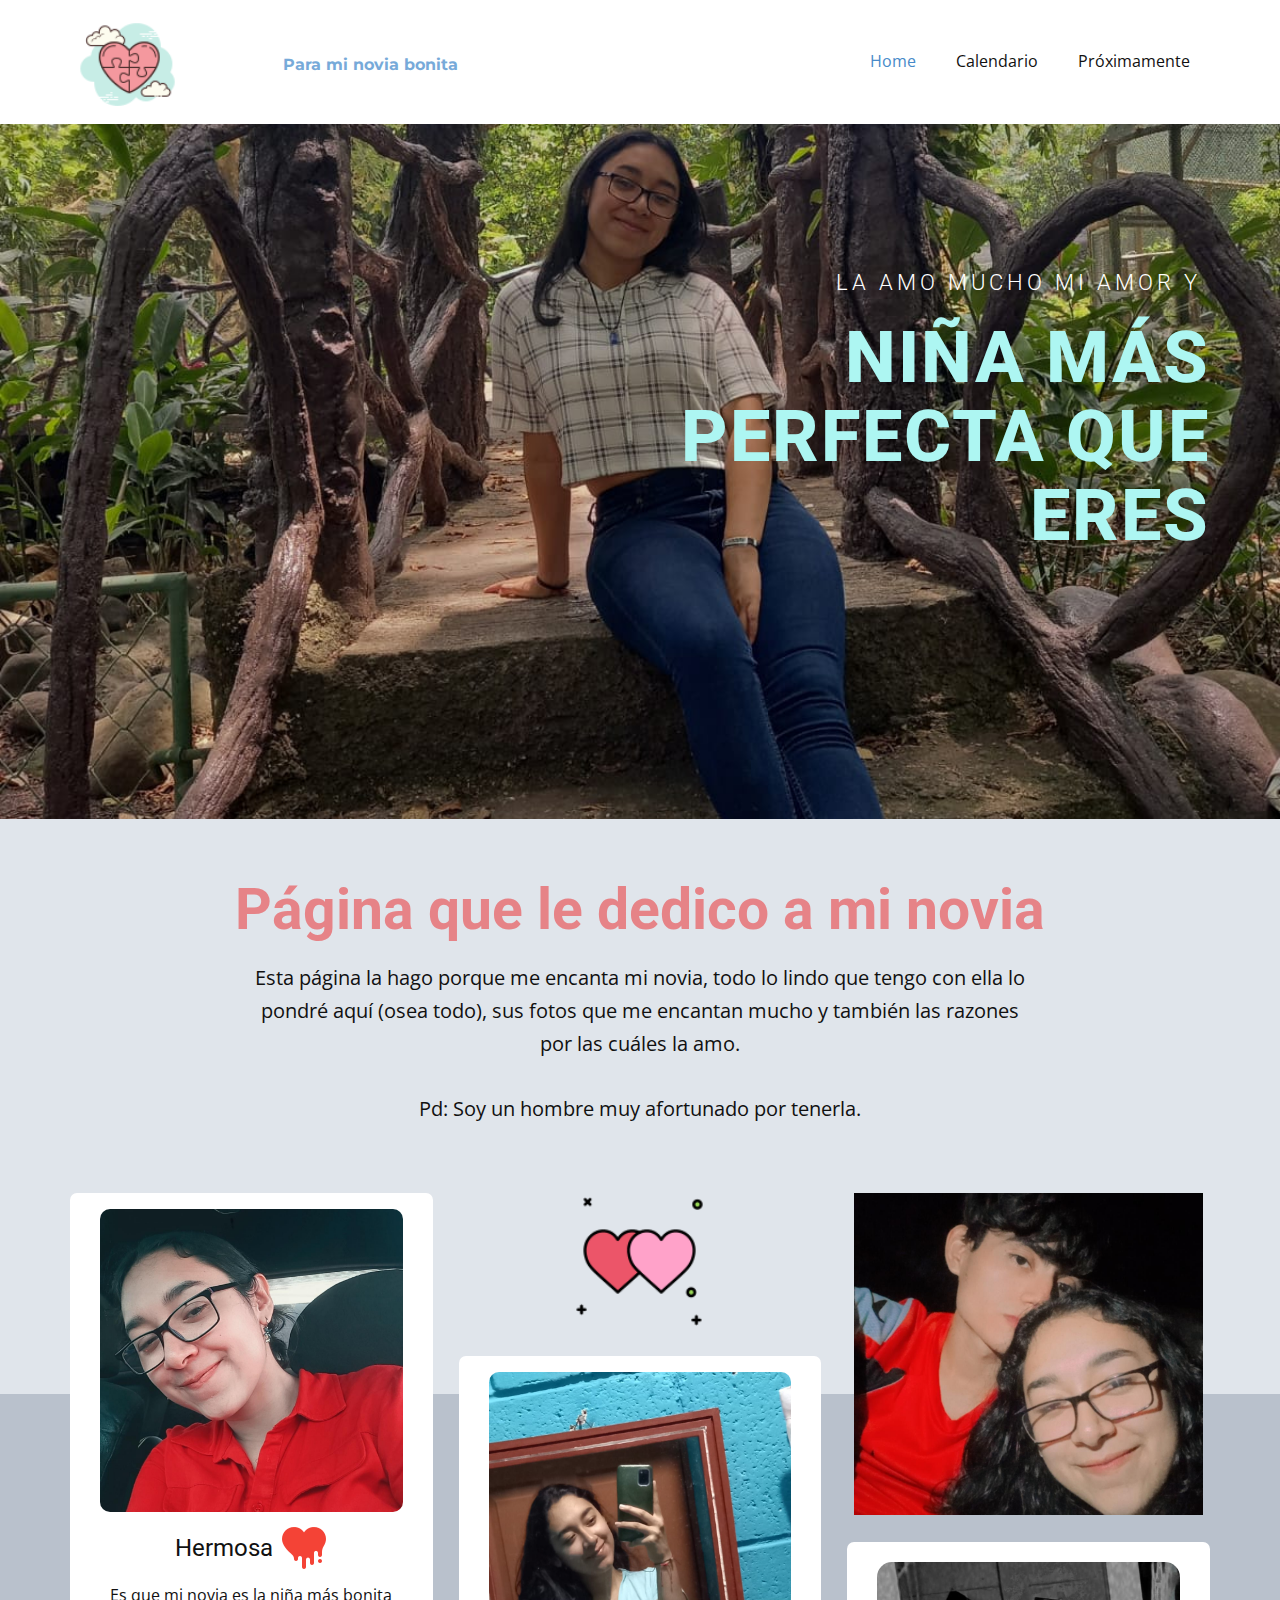
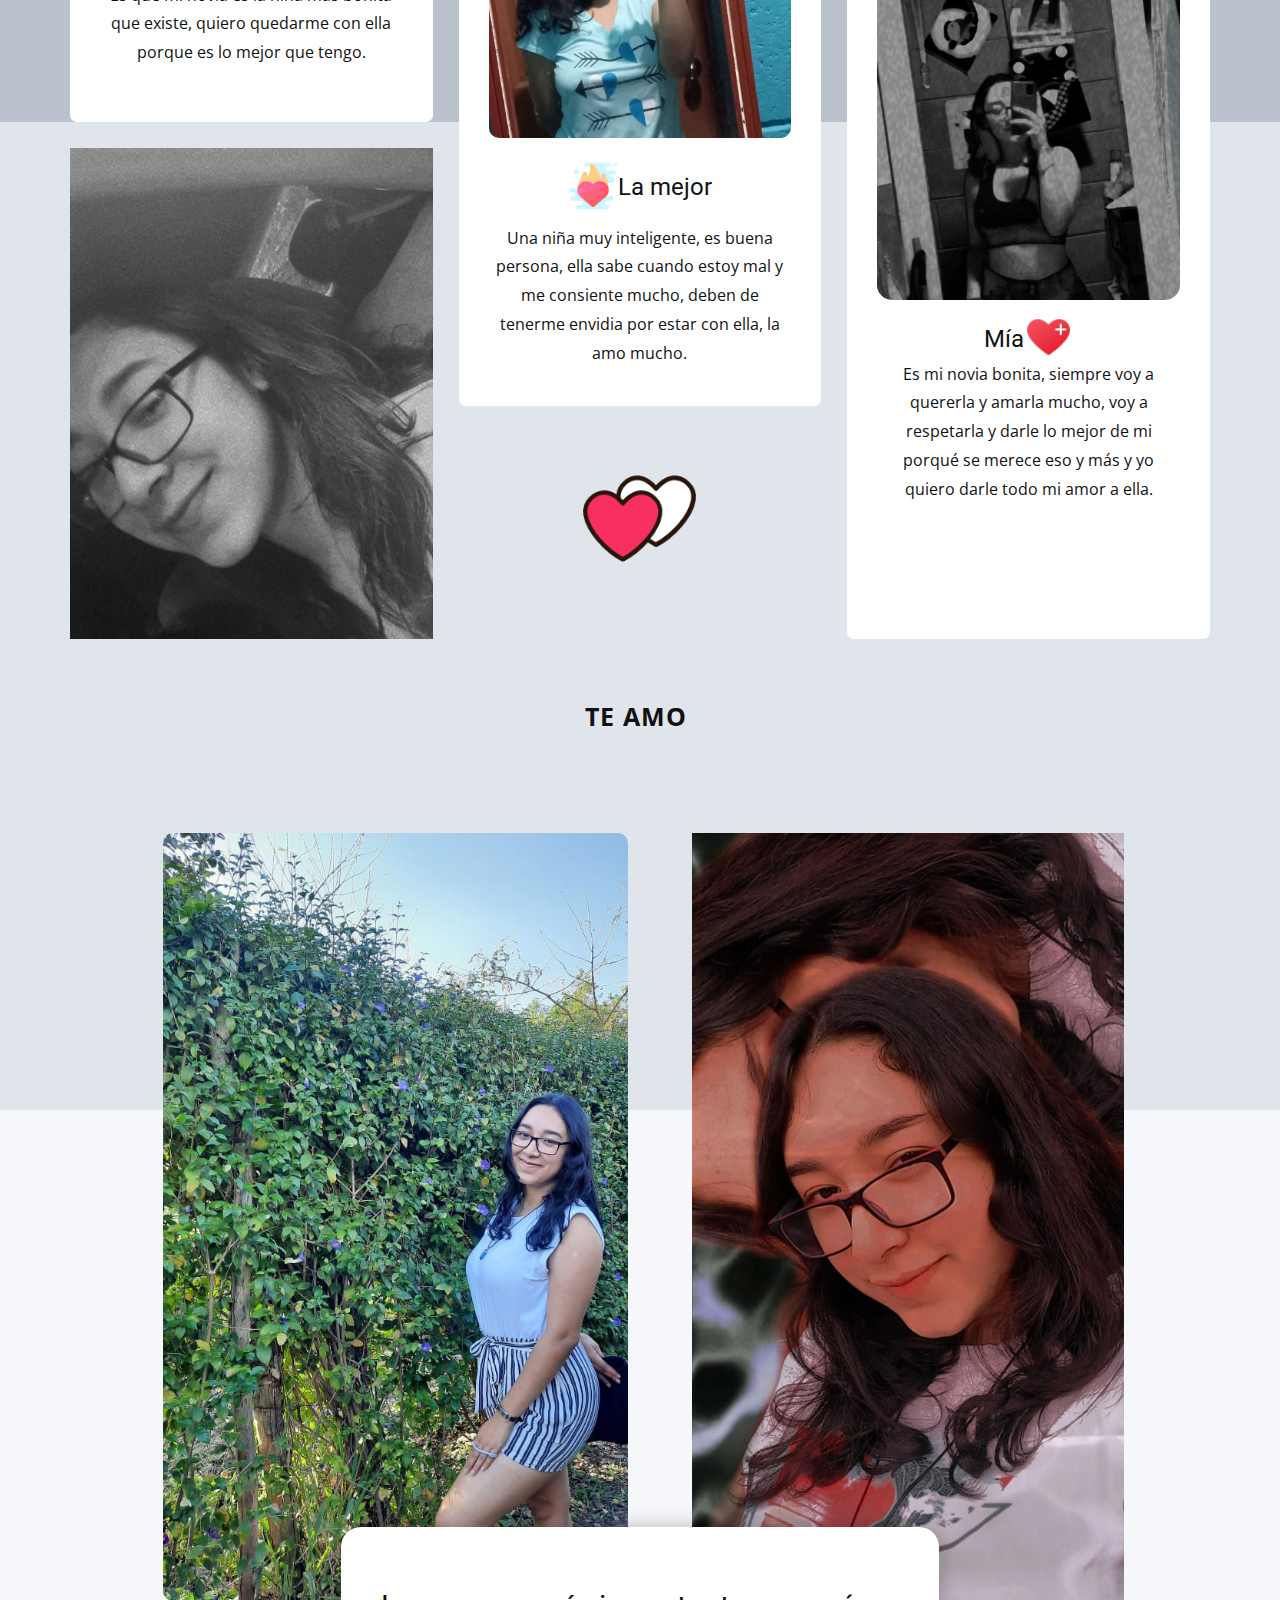
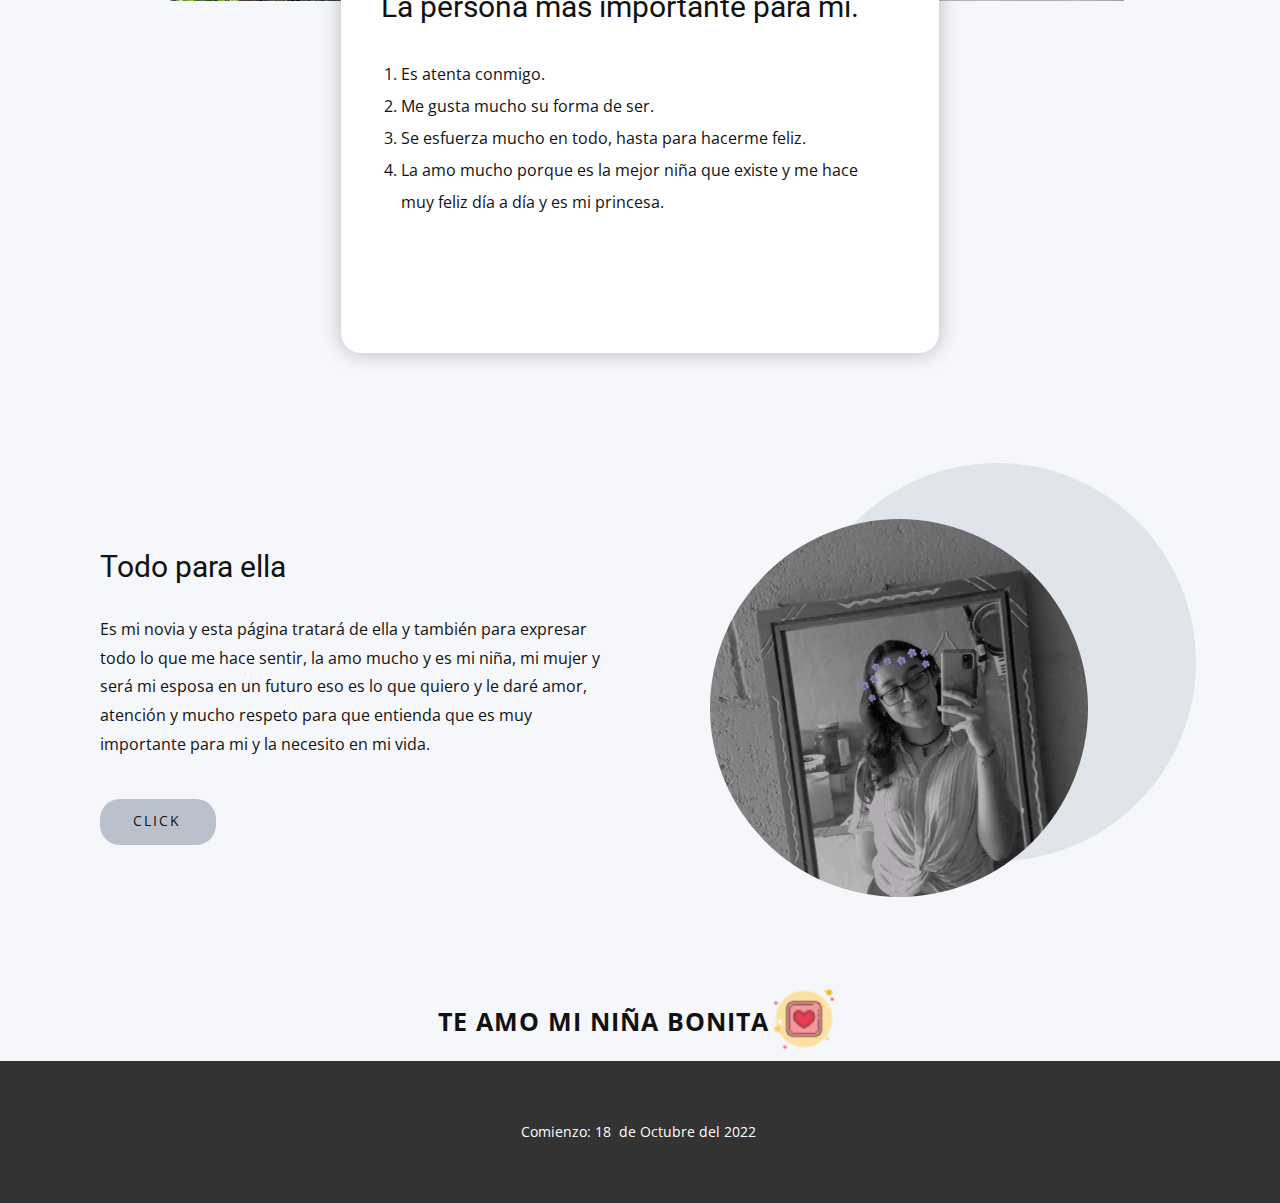
<file: index.html>
<!DOCTYPE html>
<html style="font-size: 16px;" lang="es"><head>
    <meta name="viewport" content="width=device-width, initial-scale=1.0">
    <meta charset="utf-8">
    <meta name="keywords" content="Cat Stories, News, Tips &amp;amp; Tricks, Página que le dedico a mi novia, ​Thinking of getting a cat?, ​Get the greatest stories right in your mailbox">
    <meta name="description" content="">
    <title>Home</title>
    <link rel="stylesheet" href="nicepage.css" media="screen">
<link rel="stylesheet" href="Home.css" media="screen">
    <script class="u-script" type="text/javascript" src="jquery.js" defer=""></script>
    <script class="u-script" type="text/javascript" src="nicepage.js" defer=""></script>
    <meta name="generator" content="Nicepage 5.0.7, nicepage.com">
    <link id="u-theme-google-font" rel="stylesheet" href="https://fonts.googleapis.com/css?family=Roboto:100,100i,300,300i,400,400i,500,500i,700,700i,900,900i|Open+Sans:300,300i,400,400i,500,500i,600,600i,700,700i,800,800i">
    <link id="u-page-google-font" rel="stylesheet" href="https://fonts.googleapis.com/css?family=Montserrat:100,100i,200,200i,300,300i,400,400i,500,500i,600,600i,700,700i,800,800i,900,900i">
    
    
    
    
    
    <script type="application/ld+json">{
		"@context": "http://schema.org",
		"@type": "Organization",
		"name": "",
		"logo": "images/heart_puzzle_100px.png"
}</script>
    <meta name="theme-color" content="#478ac9">
    <meta property="og:title" content="Home">
    <meta property="og:type" content="website">
  </head>
  <body data-home-page="Home.html" data-home-page-title="Home" class="u-body u-xl-mode" data-lang="es"><header class="u-clearfix u-header u-header" id="sec-3e93"><div class="u-clearfix u-sheet u-sheet-1">
        <a href="https://nicepage.com" class="u-image u-logo u-image-1" data-image-width="100" data-image-height="100">
          <img src="images/heart_puzzle_100px.png" class="u-logo-image u-logo-image-1">
        </a>
        <nav class="u-menu u-menu-one-level u-offcanvas u-menu-1">
          <div class="menu-collapse" style="font-size: 1rem; letter-spacing: 0px;">
            <a class="u-button-style u-custom-left-right-menu-spacing u-custom-padding-bottom u-custom-top-bottom-menu-spacing u-nav-link u-text-active-palette-1-base u-text-hover-palette-2-base" href="#">
              <svg class="u-svg-link" viewBox="0 0 24 24"><use xmlns:xlink="http://www.w3.org/1999/xlink" xlink:href="#menu-hamburger"></use></svg>
              <svg class="u-svg-content" version="1.1" id="menu-hamburger" viewBox="0 0 16 16" x="0px" y="0px" xmlns:xlink="http://www.w3.org/1999/xlink" xmlns="http://www.w3.org/2000/svg"><g><rect y="1" width="16" height="2"></rect><rect y="7" width="16" height="2"></rect><rect y="13" width="16" height="2"></rect>
</g></svg>
            </a>
          </div>
          <div class="u-custom-menu u-nav-container">
            <ul class="u-nav u-unstyled u-nav-1"><li class="u-nav-item"><a class="u-button-style u-nav-link u-text-active-palette-1-base u-text-hover-palette-2-base" href="Home.html" style="padding: 10px 20px;">Home</a>
</li><li class="u-nav-item"><a class="u-button-style u-nav-link u-text-active-palette-1-base u-text-hover-palette-2-base" href="Calendario.html" style="padding: 10px 20px;">Calendario</a>
</li><li class="u-nav-item"><a class="u-button-style u-nav-link u-text-active-palette-1-base u-text-hover-palette-2-base" href="Próximamente.html" style="padding: 10px 20px;">Próximamente</a>
</li></ul>
          </div>
          <div class="u-custom-menu u-nav-container-collapse">
            <div class="u-black u-container-style u-inner-container-layout u-opacity u-opacity-95 u-sidenav">
              <div class="u-inner-container-layout u-sidenav-overflow">
                <div class="u-menu-close"></div>
                <ul class="u-align-center u-nav u-popupmenu-items u-unstyled u-nav-2"><li class="u-nav-item"><a class="u-button-style u-nav-link" href="Home.html">Home</a>
</li><li class="u-nav-item"><a class="u-button-style u-nav-link" href="Calendario.html">Calendario</a>
</li><li class="u-nav-item"><a class="u-button-style u-nav-link" href="Próximamente.html">Próximamente</a>
</li></ul>
              </div>
            </div>
            <div class="u-black u-menu-overlay u-opacity u-opacity-70"></div>
          </div>
        </nav>
        <p class="u-align-left u-custom-font u-font-montserrat u-text u-text-palette-1-light-1 u-text-1" style="text-align: right">Para mi novia bonita</p>
      </div></header>
    <section class="u-align-right u-clearfix u-image u-section-1" id="carousel_24ab" data-image-width="1200" data-image-height="1600">
      <div class="u-clearfix u-sheet u-sheet-1">
        <h5 class="u-text u-text-body-alt-color u-text-1">La amo mucho mi amor y&nbsp;</h5>
        <h1 class="u-text u-text-palette-4-light-2 u-text-2">niña más perfecta que eres</h1>
      </div>
    </section>
    <section class="u-align-center u-clearfix u-palette-5-light-2 u-section-2" id="carousel_85f7">
      <h2 class="u-align-center u-text u-text-default-lg u-text-default-xl u-text-palette-2-light-1 u-text-1">Página que le dedico a mi novia</h2>
      <p class="u-align-center u-text u-text-2"> Esta página la hago porque me encanta mi novia, todo lo lindo que tengo con ella lo pondré aquí (osea todo), sus fotos que me encantan mucho y también las razones por las cuáles la amo.<br>
        <br>Pd: Soy un hombre muy afortunado por tenerla.
      </p>
      <div class="u-expanded-width u-palette-5-base u-shape u-shape-rectangle u-shape-1"></div>
      <div class="u-clearfix u-gutter-26 u-layout-wrap u-layout-wrap-1">
        <div class="u-gutter-0 u-layout">
          <div class="u-layout-row">
            <div class="u-size-20 u-size-30-md">
              <div class="u-layout-col">
                <div class="u-align-center u-container-style u-layout-cell u-radius-20 u-shape-round u-size-30 u-white u-layout-cell-1">
                  <div class="u-container-layout u-container-layout-1">
                    <img class="u-expanded-width u-image u-image-round u-radius-10 u-image-1" src="images/IMG-20221115-WA0013.jpg" data-image-width="1080" data-image-height="1920">
                    <img class="u-image u-image-contain u-image-default u-preserve-proportions u-image-2" src="images/icons8_melting_heart_48px.png" alt="" data-image-width="48" data-image-height="48">
                    <h4 class="u-text u-text-default u-text-3">Hermosa</h4>
                    <p class="u-text u-text-4">Es que mi novia es la niña más bonita que existe, quiero quedarme con ella porque es lo mejor que tengo.</p>
                  </div>
                </div>
                <div class="u-container-style u-hidden-sm u-hidden-xs u-image u-layout-cell u-size-30 u-image-3" data-image-width="899" data-image-height="1599">
                  <div class="u-container-layout u-container-layout-2"></div>
                </div>
              </div>
            </div>
            <div class="u-size-20 u-size-30-md">
              <div class="u-layout-col">
                <div class="u-container-style u-hidden-sm u-hidden-xs u-layout-cell u-size-20 u-layout-cell-3">
                  <div class="u-container-layout u-valign-middle u-container-layout-3"><span class="u-file-icon u-icon u-icon-1"><img src="images/2545492.png" alt=""></span>
                  </div>
                </div>
                <div class="u-align-center u-container-style u-layout-cell u-radius-20 u-shape-round u-size-20 u-white u-layout-cell-4">
                  <div class="u-container-layout u-container-layout-4">
                    <img class="u-expanded-width u-image u-image-round u-radius-10 u-image-4" src="images/IMG-20221201-WA0037.jpg" data-image-width="900" data-image-height="1600">
                    <img class="u-image u-image-contain u-image-default u-preserve-proportions u-image-5" src="images/icons8_fire_heart_64px.png" alt="" data-image-width="64" data-image-height="64">
                    <h4 class="u-text u-text-default u-text-5">La mejor</h4>
                    <p class="u-text u-text-6">Una niña muy inteligente, es buena persona, ella sabe cuando estoy mal y me consiente mucho, deben de tenerme envidia por estar con ella, la amo mucho.</p>
                  </div>
                </div>
                <div class="u-container-style u-hidden-md u-hidden-sm u-hidden-xs u-layout-cell u-size-20 u-layout-cell-5">
                  <div class="u-container-layout u-valign-top u-container-layout-5"><span class="u-file-icon u-icon u-icon-2"><img src="images/766583.png" alt=""></span>
                  </div>
                </div>
              </div>
            </div>
            <div class="u-size-20 u-size-60-md">
              <div class="u-layout-col">
                <div class="u-container-style u-hidden-md u-hidden-sm u-hidden-xs u-layout-cell u-size-30 u-layout-cell-6">
                  <div class="u-container-layout u-container-layout-6">
                    <img class="u-expanded-width u-image u-image-6" src="images/IMG-20221104-WA0022.jpg" data-image-width="1080" data-image-height="1920">
                  </div>
                </div>
                <div class="u-align-center u-container-style u-layout-cell u-radius-20 u-shape-round u-size-30 u-white u-layout-cell-7">
                  <div class="u-container-layout u-container-layout-7">
                    <img class="u-expanded-width u-image u-image-round u-radius-15 u-image-7" src="images/IMG-20221202-WA0005.jpg" data-image-width="899" data-image-height="1599">
                    <img class="u-image u-image-contain u-image-default u-preserve-proportions u-image-8" src="images/icons8_heart_plus_48px.png" alt="" data-image-width="48" data-image-height="48">
                    <h4 class="u-text u-text-default u-text-7">Mía</h4>
                    <p class="u-text u-text-8">Es mi novia bonita, siempre voy a quererla y amarla mucho, voy a respetarla y darle lo mejor de mi porqué se merece eso y más y yo quiero darle todo mi amor a ella.</p>
                  </div>
                </div>
              </div>
            </div>
          </div>
        </div>
      </div>
      <p class="u-align-center u-text u-text-default u-text-9">TE AMO&nbsp;</p>
    </section>
    <section class="u-clearfix u-palette-5-light-3 u-section-3" id="carousel_71ef">
      <div class="u-expanded-width u-palette-5-light-2 u-shape u-shape-rectangle u-shape-1"></div>
      <img class="u-image u-image-contain u-image-round u-radius-20 u-image-1" src="images/IMG-20221113-WA0036.jpg" alt="" data-image-width="720" data-image-height="1280">
      <img class="u-image u-image-round u-radius-10 u-image-2" src="images/IMG-20221021-WA0036.jpg" alt="" data-image-width="750" data-image-height="1000">
      <div class="u-align-left u-container-align-left u-container-style u-group u-radius-20 u-shape-round u-white u-group-1">
        <div class="u-container-layout u-container-layout-1">
          <h3 class="u-align-left u-text u-text-1">La persona más importante para mí.</h3>
          <ol class="u-align-left u-text u-text-2">
            <li>Es atenta conmigo.</li>
            <li>Me gusta mucho su forma de ser.</li>
            <li>Se esfuerza mucho en todo, hasta para hacerme feliz.</li>
            <li>La amo mucho porque es la mejor niña que existe y me hace muy feliz día a día y es mi princesa.</li>
          </ol>
        </div>
      </div>
    </section>
    <section class="u-align-center u-clearfix u-palette-5-light-3 u-section-4" id="carousel_0245">
      <div class="u-clearfix u-sheet u-sheet-1">
        <div class="u-clearfix u-expanded-width u-layout-wrap u-layout-wrap-1">
          <div class="u-layout">
            <div class="u-layout-row">
              <div class="u-container-align-left u-container-style u-layout-cell u-left-cell u-size-30 u-layout-cell-1">
                <div class="u-container-layout u-container-layout-1">
                  <h3 class="u-align-left u-text u-text-1">Todo para ella</h3>
                  <p class="u-align-left u-text u-text-2">Es mi novia y esta página tratará de ella y también para expresar todo lo que me hace sentir, la amo mucho y es mi niña, mi mujer y será mi esposa en un futuro eso es lo que quiero y le daré amor, atención y mucho respeto para que entienda que es muy importante para mi y la necesito en mi vida.</p>
                  <a href="https://www.youtube.com/watch?v=Bzzi9-OjQNU" class="u-active-palette-5-light-1 u-align-left u-border-none u-btn u-btn-round u-button-style u-hover-palette-5-light-1 u-palette-5-base u-radius-20 u-btn-1" target="_blank">Click</a>
                </div>
              </div>
              <div class="u-container-style u-layout-cell u-right-cell u-size-30 u-layout-cell-2">
                <div class="u-container-layout u-container-layout-2">
                  <div class="u-palette-5-light-2 u-shape u-shape-circle u-shape-1"></div>
                  <div alt="" class="u-image u-image-circle u-image-1" data-image-width="899" data-image-height="1599"></div>
                </div>
              </div>
            </div>
          </div>
        </div>
        <img class="u-image u-image-contain u-image-default u-preserve-proportions u-image-2" src="images/icons8_love_50px.png" alt="" data-image-width="50" data-image-height="50">
        <p class="u-align-center u-text u-text-default u-text-3">TE AMO MI NIÑA BONITA&nbsp;</p>
      </div>
    </section>
    
    
    <footer class="u-align-center u-clearfix u-footer u-grey-80 u-footer" id="sec-2474"><div class="u-clearfix u-sheet u-sheet-1">
        <p class="u-small-text u-text u-text-variant u-text-1">Comienzo: 18&nbsp; de Octubre del 2022&nbsp;</p>
      </div></footer>
	  
</body></html>
</file>
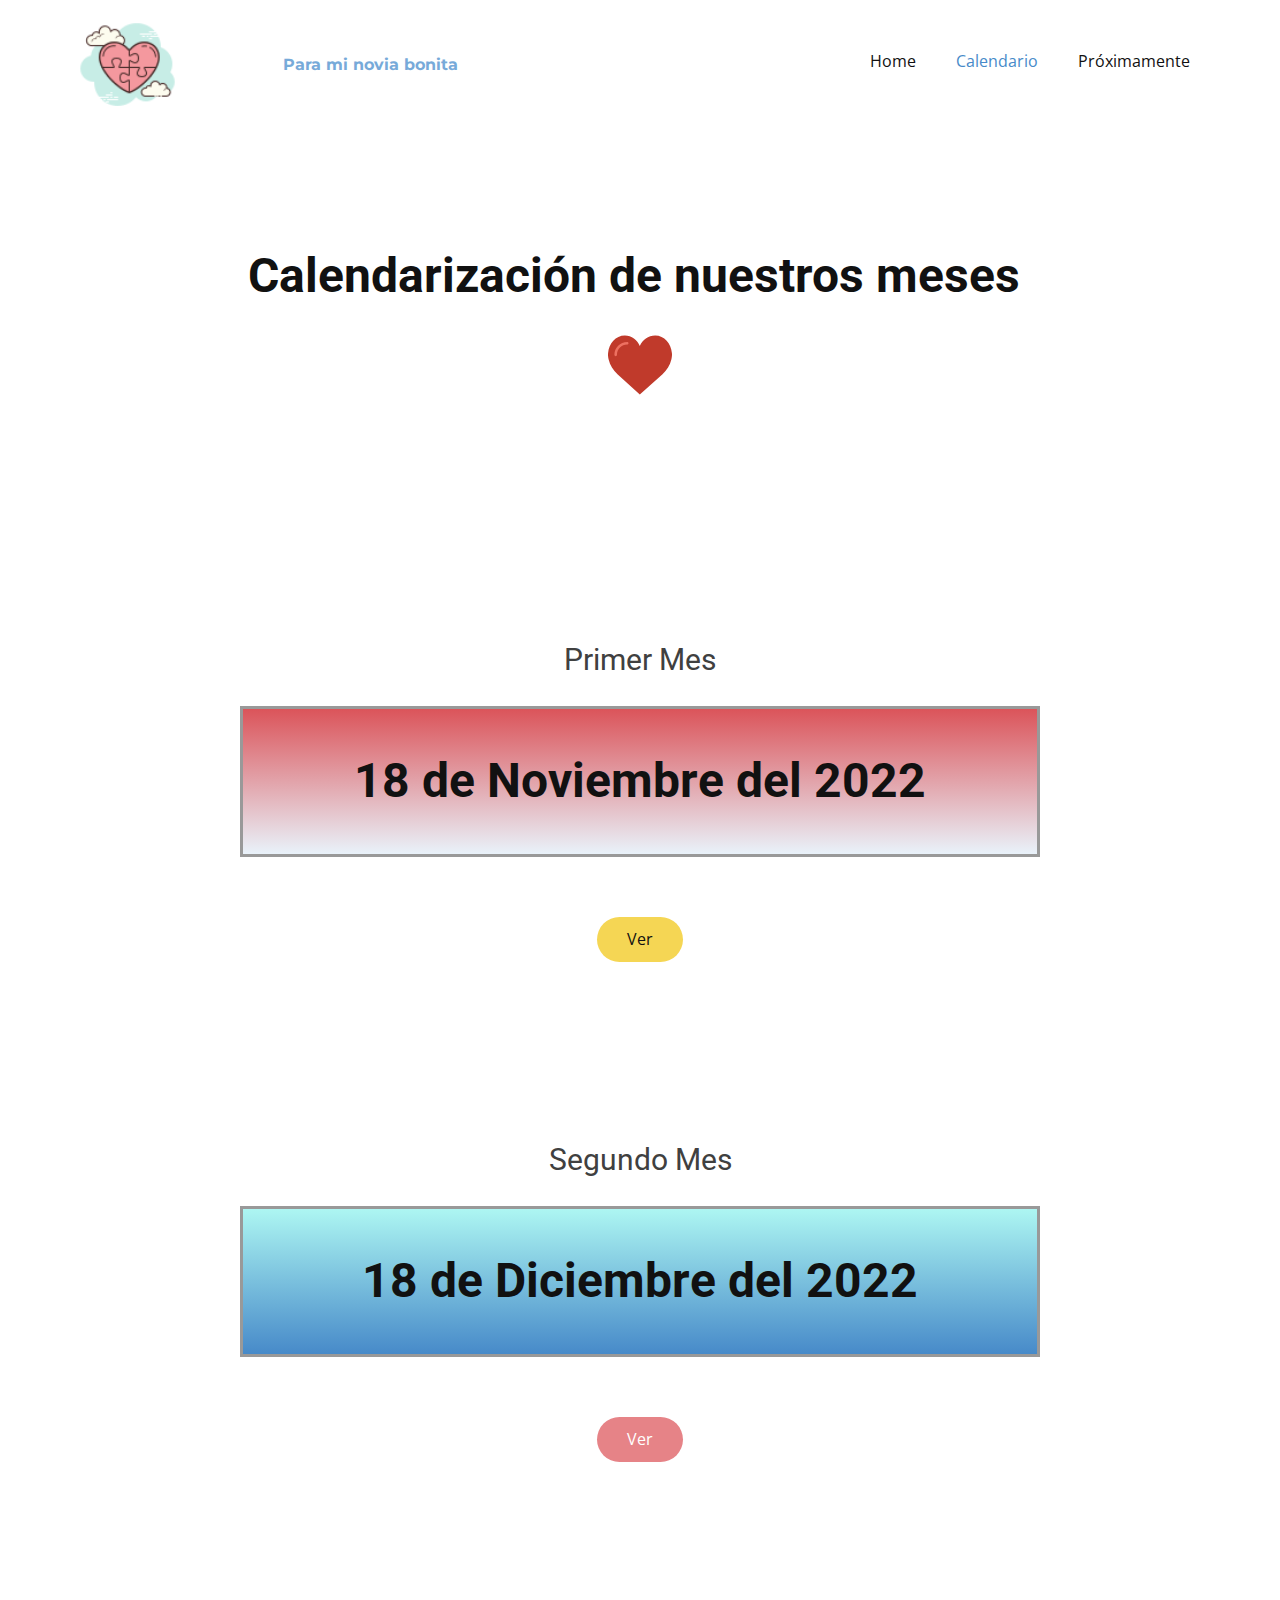
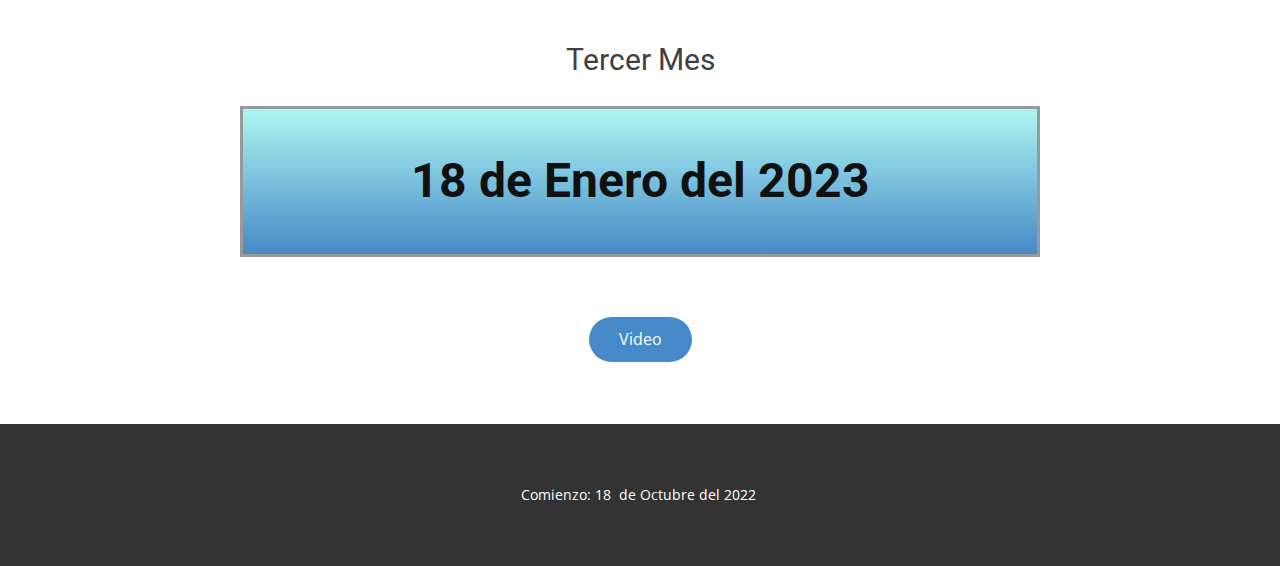
<file: Calendario.html>
<!DOCTYPE html>
<html style="font-size: 16px;" lang="es"><head>
    <meta name="viewport" content="width=device-width, initial-scale=1.0">
    <meta charset="utf-8">
    <meta name="keywords" content="Calendarización&nbsp;de nuestros meses, 18 de Noviembre del 2022, 18 de Diciembre del 2022">
    <meta name="description" content="">
    <title>Calendario</title>
    <link rel="stylesheet" href="nicepage.css" media="screen">
<link rel="stylesheet" href="Calendario.css" media="screen">
    <script class="u-script" type="text/javascript" src="jquery.js" defer=""></script>
    <script class="u-script" type="text/javascript" src="nicepage.js" defer=""></script>
    <meta name="generator" content="Nicepage 5.0.7, nicepage.com">
    <link id="u-theme-google-font" rel="stylesheet" href="https://fonts.googleapis.com/css?family=Roboto:100,100i,300,300i,400,400i,500,500i,700,700i,900,900i|Open+Sans:300,300i,400,400i,500,500i,600,600i,700,700i,800,800i">
    <link id="u-page-google-font" rel="stylesheet" href="https://fonts.googleapis.com/css?family=Montserrat:100,100i,200,200i,300,300i,400,400i,500,500i,600,600i,700,700i,800,800i,900,900i">
    
    
    
    
    <script type="application/ld+json">{
		"@context": "http://schema.org",
		"@type": "Organization",
		"name": "",
		"logo": "images/heart_puzzle_100px.png"
}</script>
    <meta name="theme-color" content="#478ac9">
    <meta property="og:title" content="Calendario">
    <meta property="og:type" content="website">
  </head>
  <body class="u-body u-xl-mode" data-lang="es"><header class="u-clearfix u-header u-header" id="sec-3e93"><div class="u-clearfix u-sheet u-sheet-1">
        <a href="https://nicepage.com" class="u-image u-logo u-image-1" data-image-width="100" data-image-height="100">
          <img src="images/heart_puzzle_100px.png" class="u-logo-image u-logo-image-1">
        </a>
        <nav class="u-menu u-menu-one-level u-offcanvas u-menu-1">
          <div class="menu-collapse" style="font-size: 1rem; letter-spacing: 0px;">
            <a class="u-button-style u-custom-left-right-menu-spacing u-custom-padding-bottom u-custom-top-bottom-menu-spacing u-nav-link u-text-active-palette-1-base u-text-hover-palette-2-base" href="#">
              <svg class="u-svg-link" viewBox="0 0 24 24"><use xmlns:xlink="http://www.w3.org/1999/xlink" xlink:href="#menu-hamburger"></use></svg>
              <svg class="u-svg-content" version="1.1" id="menu-hamburger" viewBox="0 0 16 16" x="0px" y="0px" xmlns:xlink="http://www.w3.org/1999/xlink" xmlns="http://www.w3.org/2000/svg"><g><rect y="1" width="16" height="2"></rect><rect y="7" width="16" height="2"></rect><rect y="13" width="16" height="2"></rect>
</g></svg>
            </a>
          </div>
          <div class="u-custom-menu u-nav-container">
            <ul class="u-nav u-unstyled u-nav-1"><li class="u-nav-item"><a class="u-button-style u-nav-link u-text-active-palette-1-base u-text-hover-palette-2-base" href="Home.html" style="padding: 10px 20px;">Home</a>
</li><li class="u-nav-item"><a class="u-button-style u-nav-link u-text-active-palette-1-base u-text-hover-palette-2-base" href="Calendario.html" style="padding: 10px 20px;">Calendario</a>
</li><li class="u-nav-item"><a class="u-button-style u-nav-link u-text-active-palette-1-base u-text-hover-palette-2-base" href="Próximamente.html" style="padding: 10px 20px;">Próximamente</a>
</li></ul>
          </div>
          <div class="u-custom-menu u-nav-container-collapse">
            <div class="u-black u-container-style u-inner-container-layout u-opacity u-opacity-95 u-sidenav">
              <div class="u-inner-container-layout u-sidenav-overflow">
                <div class="u-menu-close"></div>
                <ul class="u-align-center u-nav u-popupmenu-items u-unstyled u-nav-2"><li class="u-nav-item"><a class="u-button-style u-nav-link" href="Home.html">Home</a>
</li><li class="u-nav-item"><a class="u-button-style u-nav-link" href="Calendario.html">Calendario</a>
</li><li class="u-nav-item"><a class="u-button-style u-nav-link" href="Próximamente.html">Próximamente</a>
</li></ul>
              </div>
            </div>
            <div class="u-black u-menu-overlay u-opacity u-opacity-70"></div>
          </div>
        </nav>
        <p class="u-align-left u-custom-font u-font-montserrat u-text u-text-palette-1-light-1 u-text-1" style="text-align: right">Para mi novia bonita</p>
      </div></header>
    <section class="u-clearfix u-section-1" id="sec-d84d">
      <div class="u-clearfix u-sheet u-valign-middle u-sheet-1">
      <center>
        <h1 class="u-text u-text-default u-text-1"><b>Calendarización&nbsp;</b>de nuestros meses&nbsp;
        </h1><span class="u-icon u-icon-1"><svg class="u-svg-link" preserveAspectRatio="xMidYMin slice" viewBox="0 0 50 50" style=""><use xmlns:xlink="http://www.w3.org/1999/xlink" xlink:href="#svg-7718"></use></svg><svg xmlns="http://www.w3.org/2000/svg" xmlns:xlink="http://www.w3.org/1999/xlink" version="1.1" xml:space="preserve" class="u-svg-content" viewBox="0 0 50 50" x="0px" y="0px" id="svg-7718" style="enable-background:new 0 0 50 50;"><path style="fill:#C03A2B;" d="M24.85,10.126c2.018-4.783,6.628-8.125,11.99-8.125c7.223,0,12.425,6.179,13.079,13.543
	c0,0,0.353,1.828-0.424,5.119c-1.058,4.482-3.545,8.464-6.898,11.503L24.85,48L7.402,32.165c-3.353-3.038-5.84-7.021-6.898-11.503
	c-0.777-3.291-0.424-5.119-0.424-5.119C0.734,8.179,5.936,2,13.159,2C18.522,2,22.832,5.343,24.85,10.126z"></path><path style="fill:#ED7161;" d="M6,18.078c-0.553,0-1-0.447-1-1c0-5.514,4.486-10,10-10c0.553,0,1,0.447,1,1s-0.447,1-1,1
	c-4.411,0-8,3.589-8,8C7,17.631,6.553,18.078,6,18.078z"></path></svg></span>
	 </center>
      </div>
    </section>
    <section class="u-clearfix u-section-2" id="sec-0850">
      <div class="u-clearfix u-sheet u-sheet-1">
        <h4 class="u-text u-text-default u-text-grey-75 u-text-1">Primer Mes</h4>
        <div class="u-border-3 u-border-grey-40 u-container-style u-gradient u-group u-group-1">
          <div class="u-container-layout u-valign-middle u-container-layout-1">
            <h1 class="u-align-center u-text u-text-default u-text-2">18 de Noviembre del 2022</h1>
          </div>
        </div>
	 <center>
         <a href="https://drive.google.com/file/d/1tIatfFkluvjSM6Oj4daE_q54aXI8yklh/view?usp=share_link" class="u-border-none u-btn u-btn-round u-button-style u-hover-palette-3-light-2 u-palette-3-light-1 u-radius-50 u-btn-2" target="_blank">Ver</a>
        </center>
      </div>
    </section>
    
    <section class="u-clearfix u-section-3" id="carousel_a382">
      <div class="u-clearfix u-sheet u-sheet-1">
        <h4 class="u-text u-text-default u-text-grey-75 u-text-1">Segundo Mes</h4>
        <div class="u-border-3 u-border-grey-40 u-container-style u-gradient u-group u-group-1">
          <div class="u-container-layout u-valign-middle u-container-layout-1">
            <h1 class="u-align-center u-text u-text-default u-text-2">18 de Diciembre del 2022</h1>
          </div>
        </div>
	 <center>
          <a href="https://brychell181022.github.io/" class="u-border-none u-btn u-btn-round u-button-style u-hover-palette-2-light-2 u-palette-2-light-1 u-radius-50 u-btn-2" target="_blank">Ver</a>
         </center>
      </div>
    </section>
	  
	  
	  <section class="u-clearfix u-section-3" id="carousel_a382">
      <div class="u-clearfix u-sheet u-sheet-1">
        <h4 class="u-text u-text-default u-text-grey-75 u-text-1">Tercer Mes</h4>
        <div class="u-border-3 u-border-grey-40 u-container-style u-gradient u-group u-group-1">
          <div class="u-container-layout u-valign-middle u-container-layout-1">
            <h1 class="u-align-center u-text u-text-default u-text-2">18 de Enero del 2023</h1>
          </div>
        </div>
        <center>
          <a href="https://www.youtube.com/watch?v=nDU31l02FFY" class="u-border-none u-btn u-btn-round u-button-style u-hover-palette-3-light-2 u-palette-1-light- u-radius-50 u-btn-2" target="_blank">Video</a>
         </center>
      </div>
    </section>
	  
	  
   
    <footer class="u-align-center u-clearfix u-footer u-grey-80 u-footer" id="sec-2474"><div class="u-clearfix u-sheet u-sheet-1">
        <p class="u-small-text u-text u-text-variant u-text-1">Comienzo: 18&nbsp; de Octubre del 2022&nbsp;</p>
      </div></footer>

</body></html>
</file>
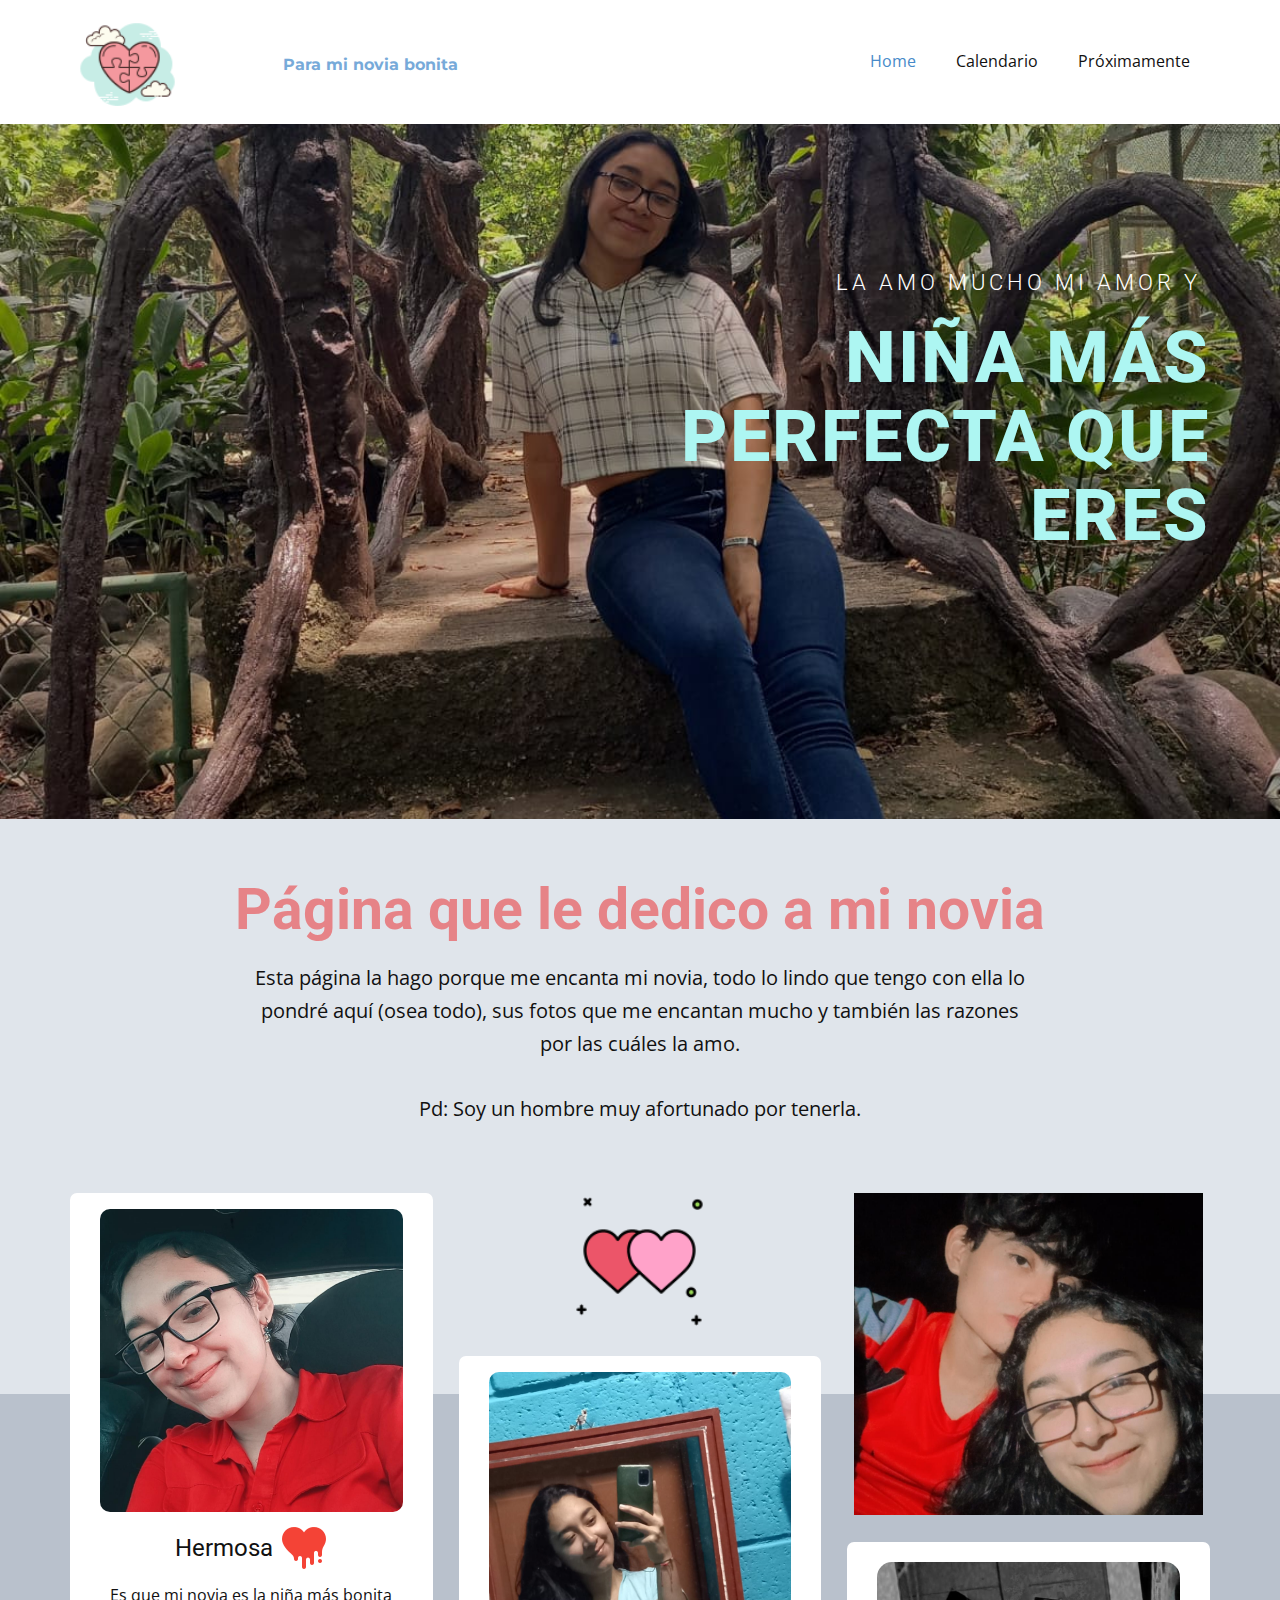
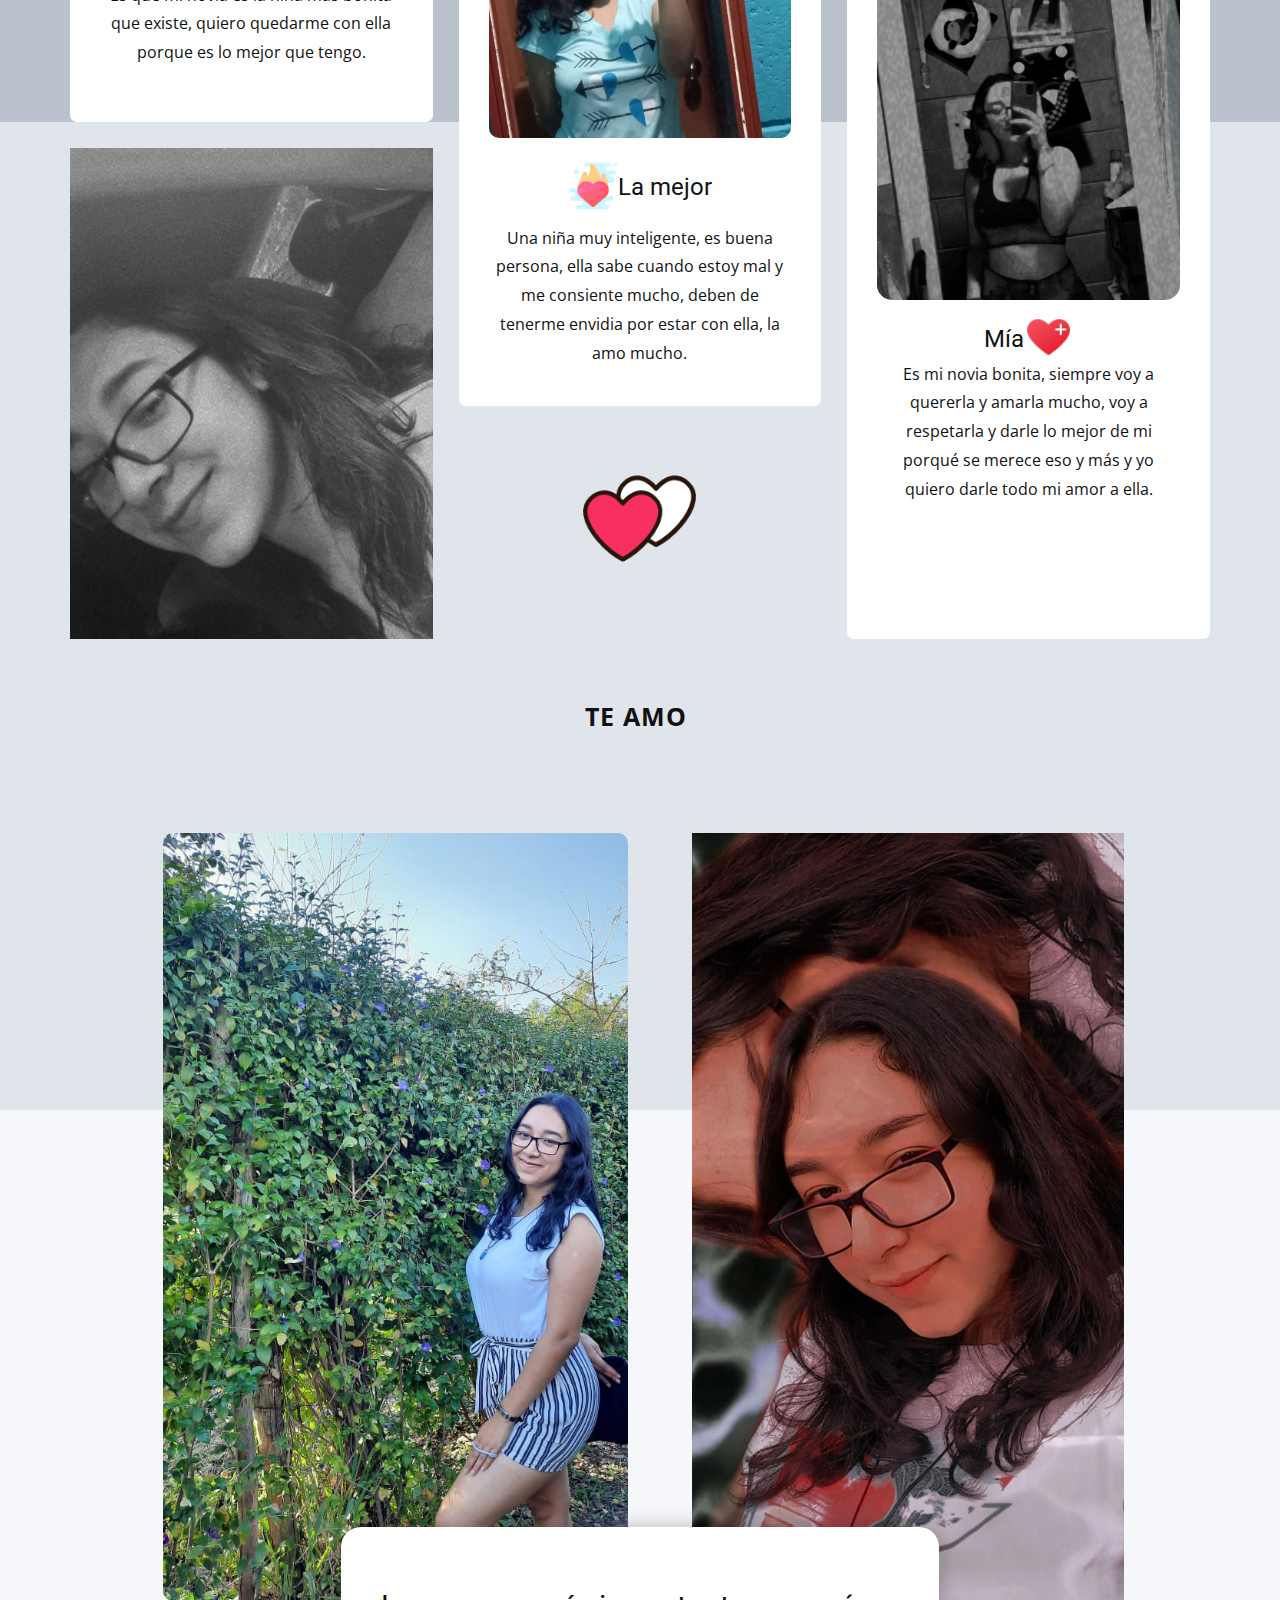
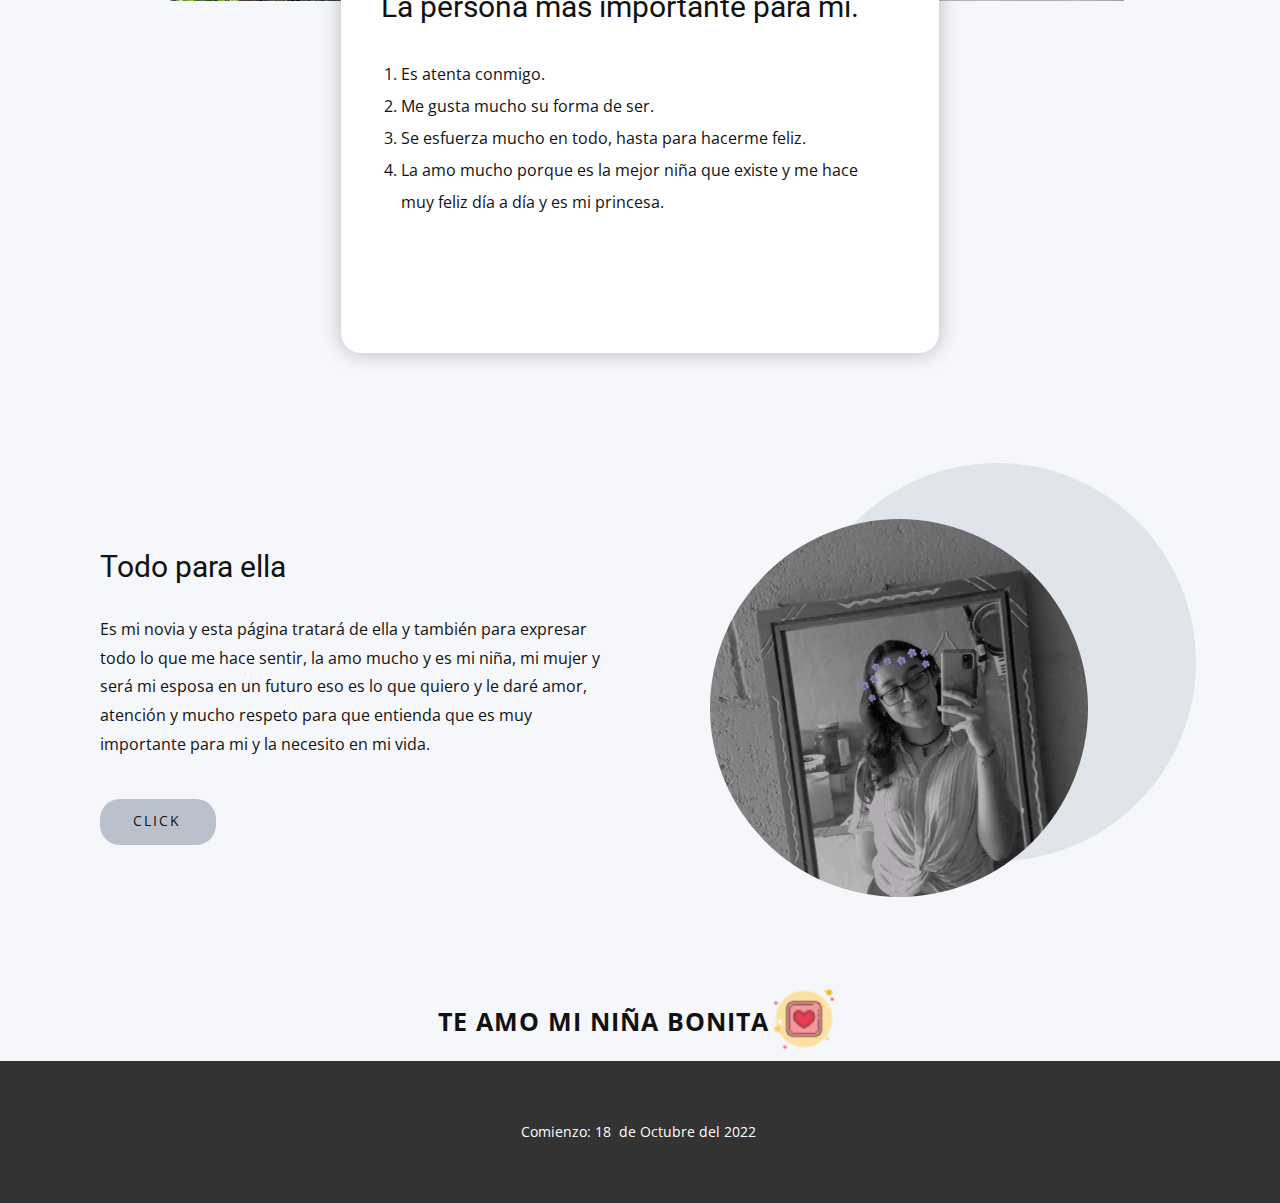
<file: Home.html>
<!DOCTYPE html>
<html style="font-size: 16px;" lang="es"><head>
    <meta name="viewport" content="width=device-width, initial-scale=1.0">
    <meta charset="utf-8">
    <meta name="keywords" content="Cat Stories, News, Tips &amp;amp; Tricks, Página que le dedico a mi novia, ​Thinking of getting a cat?, ​Get the greatest stories right in your mailbox">
    <meta name="description" content="">
    <title>Home</title>
    <link rel="stylesheet" href="nicepage.css" media="screen">
<link rel="stylesheet" href="Home.css" media="screen">
    <script class="u-script" type="text/javascript" src="jquery.js" defer=""></script>
    <script class="u-script" type="text/javascript" src="nicepage.js" defer=""></script>
    <meta name="generator" content="Nicepage 5.0.7, nicepage.com">
    <link id="u-theme-google-font" rel="stylesheet" href="https://fonts.googleapis.com/css?family=Roboto:100,100i,300,300i,400,400i,500,500i,700,700i,900,900i|Open+Sans:300,300i,400,400i,500,500i,600,600i,700,700i,800,800i">
    <link id="u-page-google-font" rel="stylesheet" href="https://fonts.googleapis.com/css?family=Montserrat:100,100i,200,200i,300,300i,400,400i,500,500i,600,600i,700,700i,800,800i,900,900i">
    
    
    
    
    
    <script type="application/ld+json">{
		"@context": "http://schema.org",
		"@type": "Organization",
		"name": "",
		"logo": "images/heart_puzzle_100px.png"
}</script>
    <meta name="theme-color" content="#478ac9">
    <meta property="og:title" content="Home">
    <meta property="og:type" content="website">
  </head>
  <body class="u-body u-xl-mode" data-lang="es"><header class="u-clearfix u-header u-header" id="sec-3e93"><div class="u-clearfix u-sheet u-sheet-1">
        <a href="https://nicepage.com" class="u-image u-logo u-image-1" data-image-width="100" data-image-height="100">
          <img src="images/heart_puzzle_100px.png" class="u-logo-image u-logo-image-1">
        </a>
        <nav class="u-menu u-menu-one-level u-offcanvas u-menu-1">
          <div class="menu-collapse" style="font-size: 1rem; letter-spacing: 0px;">
            <a class="u-button-style u-custom-left-right-menu-spacing u-custom-padding-bottom u-custom-top-bottom-menu-spacing u-nav-link u-text-active-palette-1-base u-text-hover-palette-2-base" href="#">
              <svg class="u-svg-link" viewBox="0 0 24 24"><use xmlns:xlink="http://www.w3.org/1999/xlink" xlink:href="#menu-hamburger"></use></svg>
              <svg class="u-svg-content" version="1.1" id="menu-hamburger" viewBox="0 0 16 16" x="0px" y="0px" xmlns:xlink="http://www.w3.org/1999/xlink" xmlns="http://www.w3.org/2000/svg"><g><rect y="1" width="16" height="2"></rect><rect y="7" width="16" height="2"></rect><rect y="13" width="16" height="2"></rect>
</g></svg>
            </a>
          </div>
          <div class="u-custom-menu u-nav-container">
            <ul class="u-nav u-unstyled u-nav-1"><li class="u-nav-item"><a class="u-button-style u-nav-link u-text-active-palette-1-base u-text-hover-palette-2-base" href="Home.html" style="padding: 10px 20px;">Home</a>
</li><li class="u-nav-item"><a class="u-button-style u-nav-link u-text-active-palette-1-base u-text-hover-palette-2-base" href="Calendario.html" style="padding: 10px 20px;">Calendario</a>
</li><li class="u-nav-item"><a class="u-button-style u-nav-link u-text-active-palette-1-base u-text-hover-palette-2-base" href="Próximamente.html" style="padding: 10px 20px;">Próximamente</a>
</li></ul>
          </div>
          <div class="u-custom-menu u-nav-container-collapse">
            <div class="u-black u-container-style u-inner-container-layout u-opacity u-opacity-95 u-sidenav">
              <div class="u-inner-container-layout u-sidenav-overflow">
                <div class="u-menu-close"></div>
                <ul class="u-align-center u-nav u-popupmenu-items u-unstyled u-nav-2"><li class="u-nav-item"><a class="u-button-style u-nav-link" href="Home.html">Home</a>
</li><li class="u-nav-item"><a class="u-button-style u-nav-link" href="Calendario.html">Calendario</a>
</li><li class="u-nav-item"><a class="u-button-style u-nav-link" href="Próximamente.html">Próximamente</a>
</li></ul>
              </div>
            </div>
            <div class="u-black u-menu-overlay u-opacity u-opacity-70"></div>
          </div>
        </nav>
        <p class="u-align-left u-custom-font u-font-montserrat u-text u-text-palette-1-light-1 u-text-1" style="text-align: right">Para mi novia bonita</p>
      </div></header>
    <section class="u-align-right u-clearfix u-image u-section-1" id="carousel_24ab" data-image-width="1200" data-image-height="1600">
      <div class="u-clearfix u-sheet u-sheet-1">
        <h5 class="u-text u-text-body-alt-color u-text-1">La amo mucho mi amor y&nbsp;</h5>
        <h1 class="u-text u-text-palette-4-light-2 u-text-2">niña más perfecta que eres</h1>
      </div>
    </section>
    <section class="u-align-center u-clearfix u-palette-5-light-2 u-section-2" id="carousel_85f7">
      <h2 class="u-align-center u-text u-text-default-lg u-text-default-xl u-text-palette-2-light-1 u-text-1">Página que le dedico a mi novia</h2>
      <p class="u-align-center u-text u-text-2"> Esta página la hago porque me encanta mi novia, todo lo lindo que tengo con ella lo pondré aquí (osea todo), sus fotos que me encantan mucho y también las razones por las cuáles la amo.<br>
        <br>Pd: Soy un hombre muy afortunado por tenerla.
      </p>
      <div class="u-expanded-width u-palette-5-base u-shape u-shape-rectangle u-shape-1"></div>
      <div class="u-clearfix u-gutter-26 u-layout-wrap u-layout-wrap-1">
        <div class="u-gutter-0 u-layout">
          <div class="u-layout-row">
            <div class="u-size-20 u-size-30-md">
              <div class="u-layout-col">
                <div class="u-align-center u-container-style u-layout-cell u-radius-20 u-shape-round u-size-30 u-white u-layout-cell-1">
                  <div class="u-container-layout u-container-layout-1">
                    <img class="u-expanded-width u-image u-image-round u-radius-10 u-image-1" src="images/IMG-20221115-WA0013.jpg" data-image-width="1080" data-image-height="1920">
                    <img class="u-image u-image-contain u-image-default u-preserve-proportions u-image-2" src="images/icons8_melting_heart_48px.png" alt="" data-image-width="48" data-image-height="48">
                    <h4 class="u-text u-text-default u-text-3">Hermosa</h4>
                    <p class="u-text u-text-4">Es que mi novia es la niña más bonita que existe, quiero quedarme con ella porque es lo mejor que tengo.</p>
                  </div>
                </div>
                <div class="u-container-style u-hidden-sm u-hidden-xs u-image u-layout-cell u-size-30 u-image-3" data-image-width="899" data-image-height="1599">
                  <div class="u-container-layout u-container-layout-2"></div>
                </div>
              </div>
            </div>
            <div class="u-size-20 u-size-30-md">
              <div class="u-layout-col">
                <div class="u-container-style u-hidden-sm u-hidden-xs u-layout-cell u-size-20 u-layout-cell-3">
                  <div class="u-container-layout u-valign-middle u-container-layout-3"><span class="u-file-icon u-icon u-icon-1"><img src="images/2545492.png" alt=""></span>
                  </div>
                </div>
                <div class="u-align-center u-container-style u-layout-cell u-radius-20 u-shape-round u-size-20 u-white u-layout-cell-4">
                  <div class="u-container-layout u-container-layout-4">
                    <img class="u-expanded-width u-image u-image-round u-radius-10 u-image-4" src="images/IMG-20221201-WA0037.jpg" data-image-width="900" data-image-height="1600">
                    <img class="u-image u-image-contain u-image-default u-preserve-proportions u-image-5" src="images/icons8_fire_heart_64px.png" alt="" data-image-width="64" data-image-height="64">
                    <h4 class="u-text u-text-default u-text-5">La mejor</h4>
                    <p class="u-text u-text-6">Una niña muy inteligente, es buena persona, ella sabe cuando estoy mal y me consiente mucho, deben de tenerme envidia por estar con ella, la amo mucho.</p>
                  </div>
                </div>
                <div class="u-container-style u-hidden-md u-hidden-sm u-hidden-xs u-layout-cell u-size-20 u-layout-cell-5">
                  <div class="u-container-layout u-valign-top u-container-layout-5"><span class="u-file-icon u-icon u-icon-2"><img src="images/766583.png" alt=""></span>
                  </div>
                </div>
              </div>
            </div>
            <div class="u-size-20 u-size-60-md">
              <div class="u-layout-col">
                <div class="u-container-style u-hidden-md u-hidden-sm u-hidden-xs u-layout-cell u-size-30 u-layout-cell-6">
                  <div class="u-container-layout u-container-layout-6">
                    <img class="u-expanded-width u-image u-image-6" src="images/IMG-20221104-WA0022.jpg" data-image-width="1080" data-image-height="1920">
                  </div>
                </div>
                <div class="u-align-center u-container-style u-layout-cell u-radius-20 u-shape-round u-size-30 u-white u-layout-cell-7">
                  <div class="u-container-layout u-container-layout-7">
                    <img class="u-expanded-width u-image u-image-round u-radius-15 u-image-7" src="images/IMG-20221202-WA0005.jpg" data-image-width="899" data-image-height="1599">
                    <img class="u-image u-image-contain u-image-default u-preserve-proportions u-image-8" src="images/icons8_heart_plus_48px.png" alt="" data-image-width="48" data-image-height="48">
                    <h4 class="u-text u-text-default u-text-7">Mía</h4>
                    <p class="u-text u-text-8">Es mi novia bonita, siempre voy a quererla y amarla mucho, voy a respetarla y darle lo mejor de mi porqué se merece eso y más y yo quiero darle todo mi amor a ella.</p>
                  </div>
                </div>
              </div>
            </div>
          </div>
        </div>
      </div>
      <p class="u-align-center u-text u-text-default u-text-9">TE AMO&nbsp;</p>
    </section>
    <section class="u-clearfix u-palette-5-light-3 u-section-3" id="carousel_71ef">
      <div class="u-expanded-width u-palette-5-light-2 u-shape u-shape-rectangle u-shape-1"></div>
      <img class="u-image u-image-contain u-image-round u-radius-20 u-image-1" src="images/IMG-20221113-WA0036.jpg" alt="" data-image-width="720" data-image-height="1280">
      <img class="u-image u-image-round u-radius-10 u-image-2" src="images/IMG-20221021-WA0036.jpg" alt="" data-image-width="750" data-image-height="1000">
      <div class="u-align-left u-container-align-left u-container-style u-group u-radius-20 u-shape-round u-white u-group-1">
        <div class="u-container-layout u-container-layout-1">
          <h3 class="u-align-left u-text u-text-1">La persona más importante para mí.</h3>
          <ol class="u-align-left u-text u-text-2">
            <li>Es atenta conmigo.</li>
            <li>Me gusta mucho su forma de ser.</li>
            <li>Se esfuerza mucho en todo, hasta para hacerme feliz.</li>
            <li>La amo mucho porque es la mejor niña que existe y me hace muy feliz día a día y es mi princesa.</li>
          </ol>
        </div>
      </div>
    </section>
    <section class="u-align-center u-clearfix u-palette-5-light-3 u-section-4" id="carousel_0245">
      <div class="u-clearfix u-sheet u-sheet-1">
        <div class="u-clearfix u-expanded-width u-layout-wrap u-layout-wrap-1">
          <div class="u-layout">
            <div class="u-layout-row">
              <div class="u-container-align-left u-container-style u-layout-cell u-left-cell u-size-30 u-layout-cell-1">
                <div class="u-container-layout u-container-layout-1">
                  <h3 class="u-align-left u-text u-text-1">Todo para ella</h3>
                  <p class="u-align-left u-text u-text-2">Es mi novia y esta página tratará de ella y también para expresar todo lo que me hace sentir, la amo mucho y es mi niña, mi mujer y será mi esposa en un futuro eso es lo que quiero y le daré amor, atención y mucho respeto para que entienda que es muy importante para mi y la necesito en mi vida.</p>
                  <a href="https://www.youtube.com/watch?v=Bzzi9-OjQNU" class="u-active-palette-5-light-1 u-align-left u-border-none u-btn u-btn-round u-button-style u-hover-palette-5-light-1 u-palette-5-base u-radius-20 u-btn-1" target="_blank">Click</a>
                </div>
              </div>
              <div class="u-container-style u-layout-cell u-right-cell u-size-30 u-layout-cell-2">
                <div class="u-container-layout u-container-layout-2">
                  <div class="u-palette-5-light-2 u-shape u-shape-circle u-shape-1"></div>
                  <div alt="" class="u-image u-image-circle u-image-1" data-image-width="899" data-image-height="1599"></div>
                </div>
              </div>
            </div>
          </div>
        </div>
        <img class="u-image u-image-contain u-image-default u-preserve-proportions u-image-2" src="images/icons8_love_50px.png" alt="" data-image-width="50" data-image-height="50">
        <p class="u-align-center u-text u-text-default u-text-3">TE AMO MI NIÑA BONITA&nbsp;</p>
      </div>
    </section>
    
    
    <footer class="u-align-center u-clearfix u-footer u-grey-80 u-footer" id="sec-2474"><div class="u-clearfix u-sheet u-sheet-1">
        <p class="u-small-text u-text u-text-variant u-text-1">Comienzo: 18&nbsp; de Octubre del 2022&nbsp;</p>
      </div></footer>
</body></html>
</file>
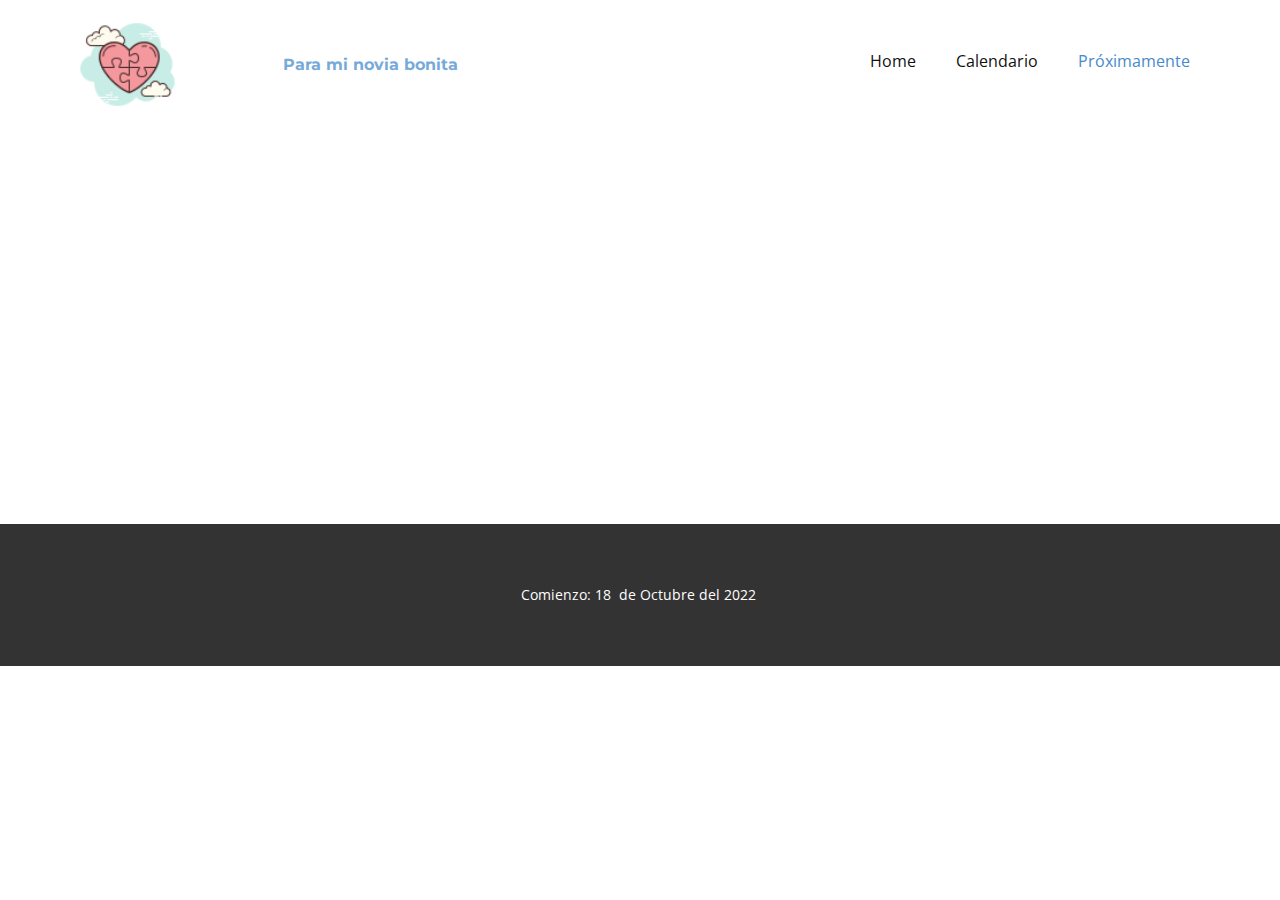
<file: Próximamente.html>
<!DOCTYPE html>
<html style="font-size: 16px;" lang="es"><head>
    <meta name="viewport" content="width=device-width, initial-scale=1.0">
    <meta charset="utf-8">
    <meta name="keywords" content="">
    <meta name="description" content="">
    <title>Próximamente</title>
    <link rel="stylesheet" href="nicepage.css" media="screen">
<link rel="stylesheet" href="Próximamente.css" media="screen">
    <script class="u-script" type="text/javascript" src="jquery.js" defer=""></script>
    <script class="u-script" type="text/javascript" src="nicepage.js" defer=""></script>
    <meta name="generator" content="Nicepage 5.0.7, nicepage.com">
    <link id="u-theme-google-font" rel="stylesheet" href="https://fonts.googleapis.com/css?family=Roboto:100,100i,300,300i,400,400i,500,500i,700,700i,900,900i|Open+Sans:300,300i,400,400i,500,500i,600,600i,700,700i,800,800i">
    <link id="u-page-google-font" rel="stylesheet" href="https://fonts.googleapis.com/css?family=Montserrat:100,100i,200,200i,300,300i,400,400i,500,500i,600,600i,700,700i,800,800i,900,900i">
    
    
    <script type="application/ld+json">{
		"@context": "http://schema.org",
		"@type": "Organization",
		"name": "",
		"logo": "images/heart_puzzle_100px.png"
}</script>
    <meta name="theme-color" content="#478ac9">
    <meta property="og:title" content="Próximamente">
    <meta property="og:type" content="website">
  </head>
  <body class="u-body u-xl-mode" data-lang="es"><header class="u-clearfix u-header u-header" id="sec-3e93"><div class="u-clearfix u-sheet u-sheet-1">
        <a href="https://nicepage.com" class="u-image u-logo u-image-1" data-image-width="100" data-image-height="100">
          <img src="images/heart_puzzle_100px.png" class="u-logo-image u-logo-image-1">
        </a>
        <nav class="u-menu u-menu-one-level u-offcanvas u-menu-1">
          <div class="menu-collapse" style="font-size: 1rem; letter-spacing: 0px;">
            <a class="u-button-style u-custom-left-right-menu-spacing u-custom-padding-bottom u-custom-top-bottom-menu-spacing u-nav-link u-text-active-palette-1-base u-text-hover-palette-2-base" href="#">
              <svg class="u-svg-link" viewBox="0 0 24 24"><use xmlns:xlink="http://www.w3.org/1999/xlink" xlink:href="#menu-hamburger"></use></svg>
              <svg class="u-svg-content" version="1.1" id="menu-hamburger" viewBox="0 0 16 16" x="0px" y="0px" xmlns:xlink="http://www.w3.org/1999/xlink" xmlns="http://www.w3.org/2000/svg"><g><rect y="1" width="16" height="2"></rect><rect y="7" width="16" height="2"></rect><rect y="13" width="16" height="2"></rect>
</g></svg>
            </a>
          </div>
          <div class="u-custom-menu u-nav-container">
            <ul class="u-nav u-unstyled u-nav-1"><li class="u-nav-item"><a class="u-button-style u-nav-link u-text-active-palette-1-base u-text-hover-palette-2-base" href="Home.html" style="padding: 10px 20px;">Home</a>
</li><li class="u-nav-item"><a class="u-button-style u-nav-link u-text-active-palette-1-base u-text-hover-palette-2-base" href="Calendario.html" style="padding: 10px 20px;">Calendario</a>
</li><li class="u-nav-item"><a class="u-button-style u-nav-link u-text-active-palette-1-base u-text-hover-palette-2-base" href="Próximamente.html" style="padding: 10px 20px;">Próximamente</a>
</li></ul>
          </div>
          <div class="u-custom-menu u-nav-container-collapse">
            <div class="u-black u-container-style u-inner-container-layout u-opacity u-opacity-95 u-sidenav">
              <div class="u-inner-container-layout u-sidenav-overflow">
                <div class="u-menu-close"></div>
                <ul class="u-align-center u-nav u-popupmenu-items u-unstyled u-nav-2"><li class="u-nav-item"><a class="u-button-style u-nav-link" href="Home.html">Home</a>
</li><li class="u-nav-item"><a class="u-button-style u-nav-link" href="Calendario.html">Calendario</a>
</li><li class="u-nav-item"><a class="u-button-style u-nav-link" href="Próximamente.html">Próximamente</a>
</li></ul>
              </div>
            </div>
            <div class="u-black u-menu-overlay u-opacity u-opacity-70"></div>
          </div>
        </nav>
        <p class="u-align-left u-custom-font u-font-montserrat u-text u-text-palette-1-light-1 u-text-1" style="text-align: right">Para mi novia bonita</p>
      </div></header>
    <section class="u-clearfix u-section-1" id="sec-0552">
      <div class="u-clearfix u-sheet u-sheet-1"></div>
    </section>
    
    
    <footer class="u-align-center u-clearfix u-footer u-grey-80 u-footer" id="sec-2474"><div class="u-clearfix u-sheet u-sheet-1">
        <p class="u-small-text u-text u-text-variant u-text-1">Comienzo: 18&nbsp; de Octubre del 2022&nbsp;</p>
      </div></footer>
</body></html>
</file>
